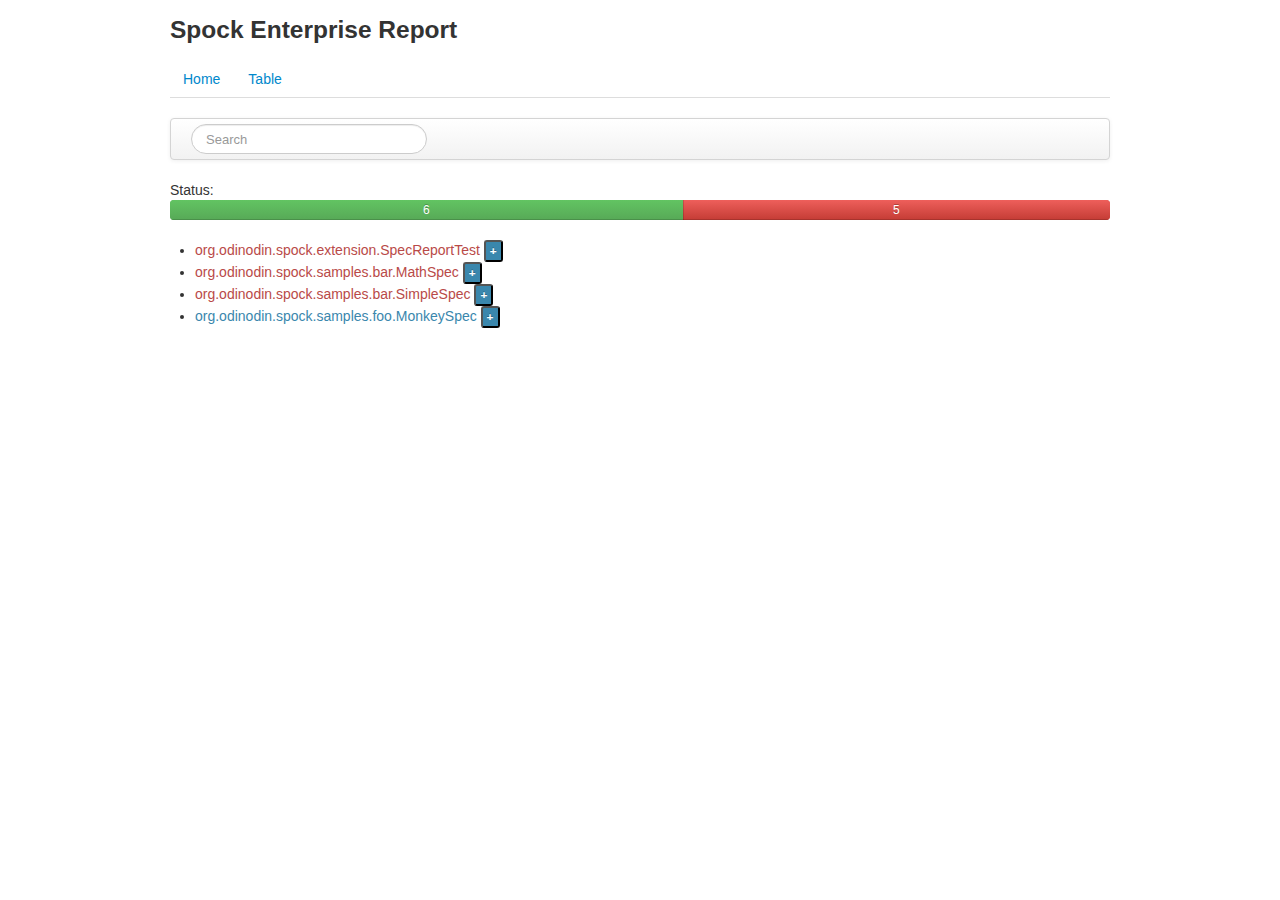
<file: html/app/index.html>
<!doctype html>
<html lang="en" ng-app="spockEnterprise">
<head>
    <meta charset="utf-8">
    <title>Spock Enterprise Report</title>
    <link rel="stylesheet" href="css/app.css"/>
    <link href="bootstrap/css/bootstrap.min.css" rel="stylesheet">
</head>
<body>
<div class="container">
    <h3>Spock Enterprise Report</h3>
    <ul class="nav nav-tabs">
        <li><a href="#/all-specs">Home</a></li>
        <li><a href="#/all-specs-table">Table</a></li>
    </ul>
    <div ng-view></div>
</div>
<!-- In production use:
<script src="//ajax.googleapis.com/ajax/libs/angularjs/1.0.2/angular.min.js"></script>
-->
<script src="lib/angular/angular.js"></script>
<script src="js/app.js"></script>
<script src="js/services.js"></script>
<script src="js/controllers.js"></script>
<script src="js/filters.js"></script>
<script src="js/directives.js"></script>
<script src="js/data.js"></script>
<script src="bootstrap/js/jquery-1.8.3.min.js"></script>
<script src="bootstrap/js/bootstrap.min.js"></script>

</body>
</html>
</file>
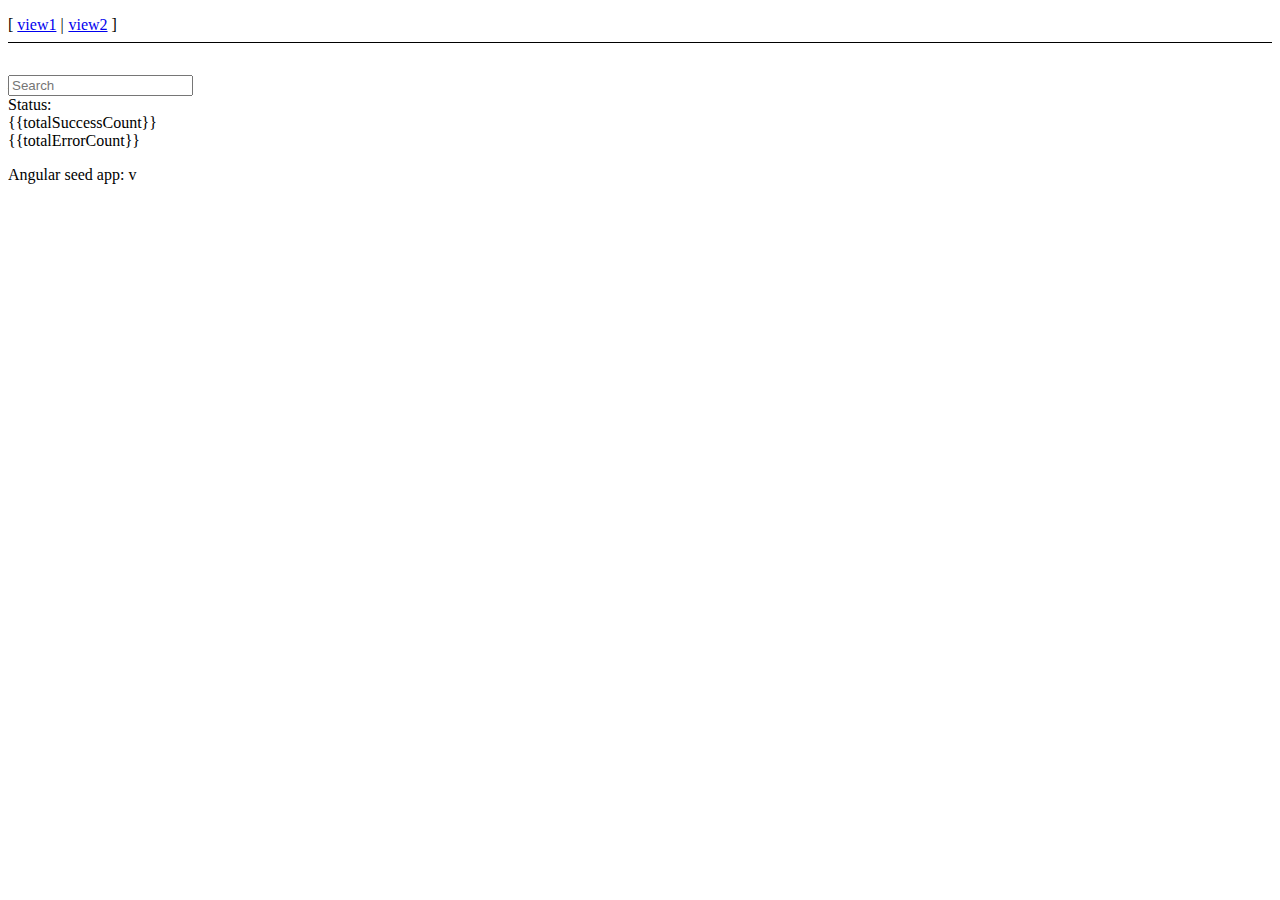
<file: html/app/index-async.html>
<!doctype html>
<html lang="en">
<head>
  <meta charset="utf-8">
  <style>
    [ng-cloak] {
      display: none;
    }
  </style>
  <script>
    // include angular loader, which allows the files to load in any order
    /*
     AngularJS v1.0.0rc1
     (c) 2010-2012 AngularJS http://angularjs.org
     License: MIT
    */
    'use strict';(function(i){function d(c,a,e){return c[a]||(c[a]=e())}return d(d(i,"angular",Object),"module",function(){var c={};return function(a,e,f){e&&c.hasOwnProperty(a)&&(c[a]=null);return d(c,a,function(){function b(a,b,d){return function(){c[d||"push"]([a,b,arguments]);return g}}if(!e)throw Error("No module: "+a);var c=[],d=[],h=b("$injector","invoke"),g={_invokeQueue:c,_runBlocks:d,requires:e,name:a,provider:b("$provide","provider"),factory:b("$provide","factory"),service:b("$provide","service"),
    value:b("$provide","value"),constant:b("$provide","constant","unshift"),filter:b("$filterProvider","register"),directive:b("$compileProvider","directive"),config:h,run:function(a){d.push(a);return this}};f&&h(f);return g})}})})(window);

    // include a third-party async loader library
    /*!
     * $script.js v1.3
     * https://github.com/ded/script.js
     * Copyright: @ded & @fat - Dustin Diaz, Jacob Thornton 2011
     * Follow our software http://twitter.com/dedfat
     * License: MIT
     */
    !function(a,b,c){function t(a,c){var e=b.createElement("script"),f=j;e.onload=e.onerror=e[o]=function(){e[m]&&!/^c|loade/.test(e[m])||f||(e.onload=e[o]=null,f=1,c())},e.async=1,e.src=a,d.insertBefore(e,d.firstChild)}function q(a,b){p(a,function(a){return!b(a)})}var d=b.getElementsByTagName("head")[0],e={},f={},g={},h={},i="string",j=!1,k="push",l="DOMContentLoaded",m="readyState",n="addEventListener",o="onreadystatechange",p=function(a,b){for(var c=0,d=a.length;c<d;++c)if(!b(a[c]))return j;return 1};!b[m]&&b[n]&&(b[n](l,function r(){b.removeEventListener(l,r,j),b[m]="complete"},j),b[m]="loading");var s=function(a,b,d){function o(){if(!--m){e[l]=1,j&&j();for(var a in g)p(a.split("|"),n)&&!q(g[a],n)&&(g[a]=[])}}function n(a){return a.call?a():e[a]}a=a[k]?a:[a];var i=b&&b.call,j=i?b:d,l=i?a.join(""):b,m=a.length;c(function(){q(a,function(a){h[a]?(l&&(f[l]=1),o()):(h[a]=1,l&&(f[l]=1),t(s.path?s.path+a+".js":a,o))})},0);return s};s.get=t,s.ready=function(a,b,c){a=a[k]?a:[a];var d=[];!q(a,function(a){e[a]||d[k](a)})&&p(a,function(a){return e[a]})?b():!function(a){g[a]=g[a]||[],g[a][k](b),c&&c(d)}(a.join("|"));return s};var u=a.$script;s.noConflict=function(){a.$script=u;return this},typeof module!="undefined"&&module.exports?module.exports=s:a.$script=s}(this,document,setTimeout)

    // load all of the dependencies asynchronously.
    $script([
      'lib/angular/angular.js',
      'js/app.js',
      'js/services.js',
      'js/controllers.js',
      'js/filters.js',
      'js/directives.js'
    ], function() {
      // when all is done, execute bootstrap angular application
      angular.bootstrap(document, ['spockEnterprise']);
    });
  </script>
  <title>My AngularJS App</title>
  <link rel="stylesheet" href="css/app.css">
</head>
<body>
  <ul class="menu">
    <li><a href="#/view1">view1</a></li>
    <li><a href="#/view2">view2</a></li>
  </ul>

  <div ng-view></div>

  <div>Angular seed app: v<span app-version></span></div>

</body>
</html>
</file>
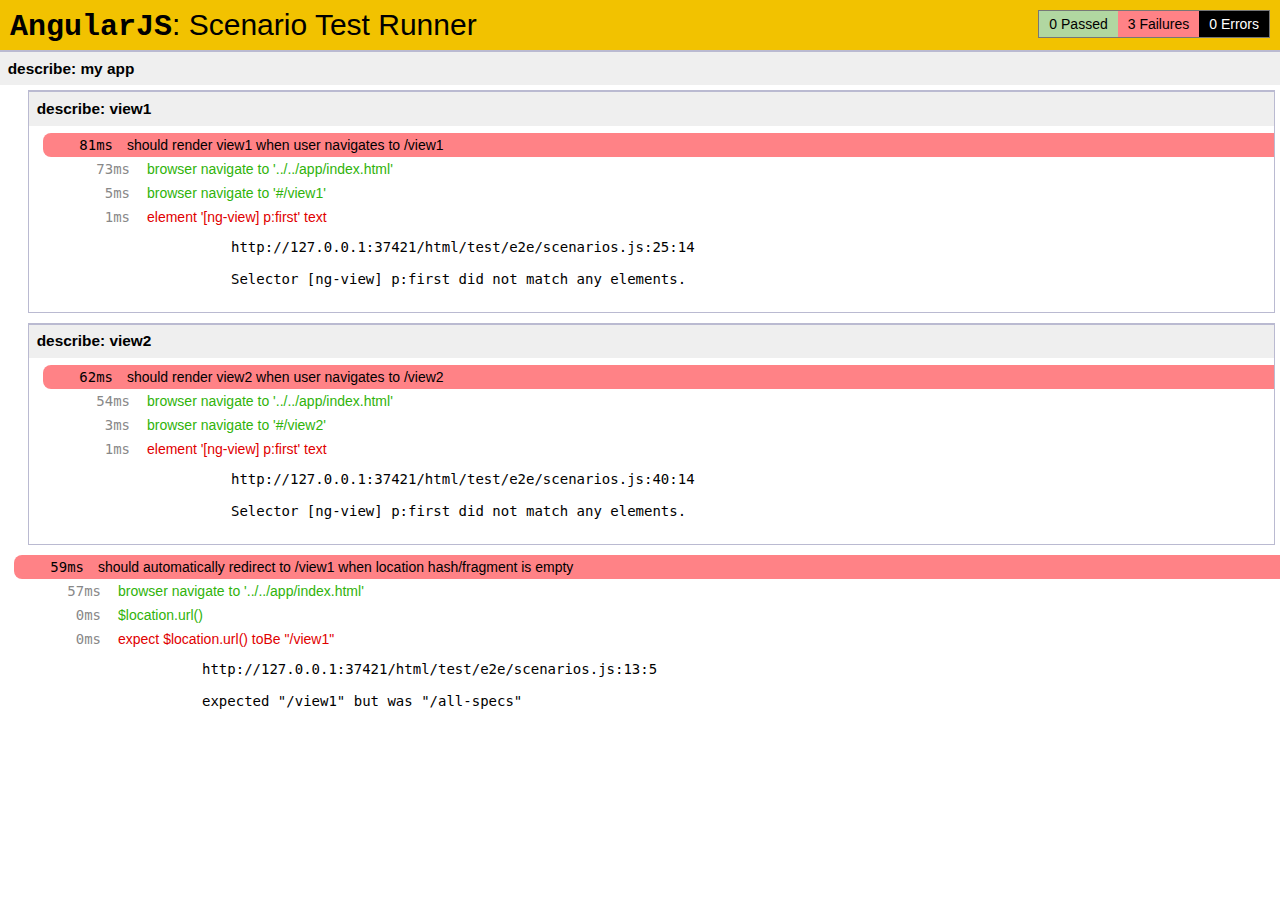
<file: html/test/e2e/runner.html>
<!doctype html>
<html lang="en">
  <head>
    <title>End2end Test Runner</title>
    <script src="../lib/angular/angular-scenario.js" ng-autotest></script>
    <script src="scenarios.js"></script>
  </head>
  <body>
  </body>
</html>
</file>
<file: html/app/css/app.css>
/* app css stylesheet */

.menu {
  list-style: none;
  border-bottom: 0.1em solid black;
  margin-bottom: 2em;
  padding: 0 0 0.5em;
}

.menu:before {
  content: "[";
}

.menu:after {
  content: "]";
}

.menu > li {
  display: inline;
}

.menu > li:before {
  content: "|";
  padding-right: 0.3em;
}

.menu > li:nth-child(1):before {
  content: "";
  padding: 0;
}

.button .h5 {
    margin: 1px;
}
</file>
